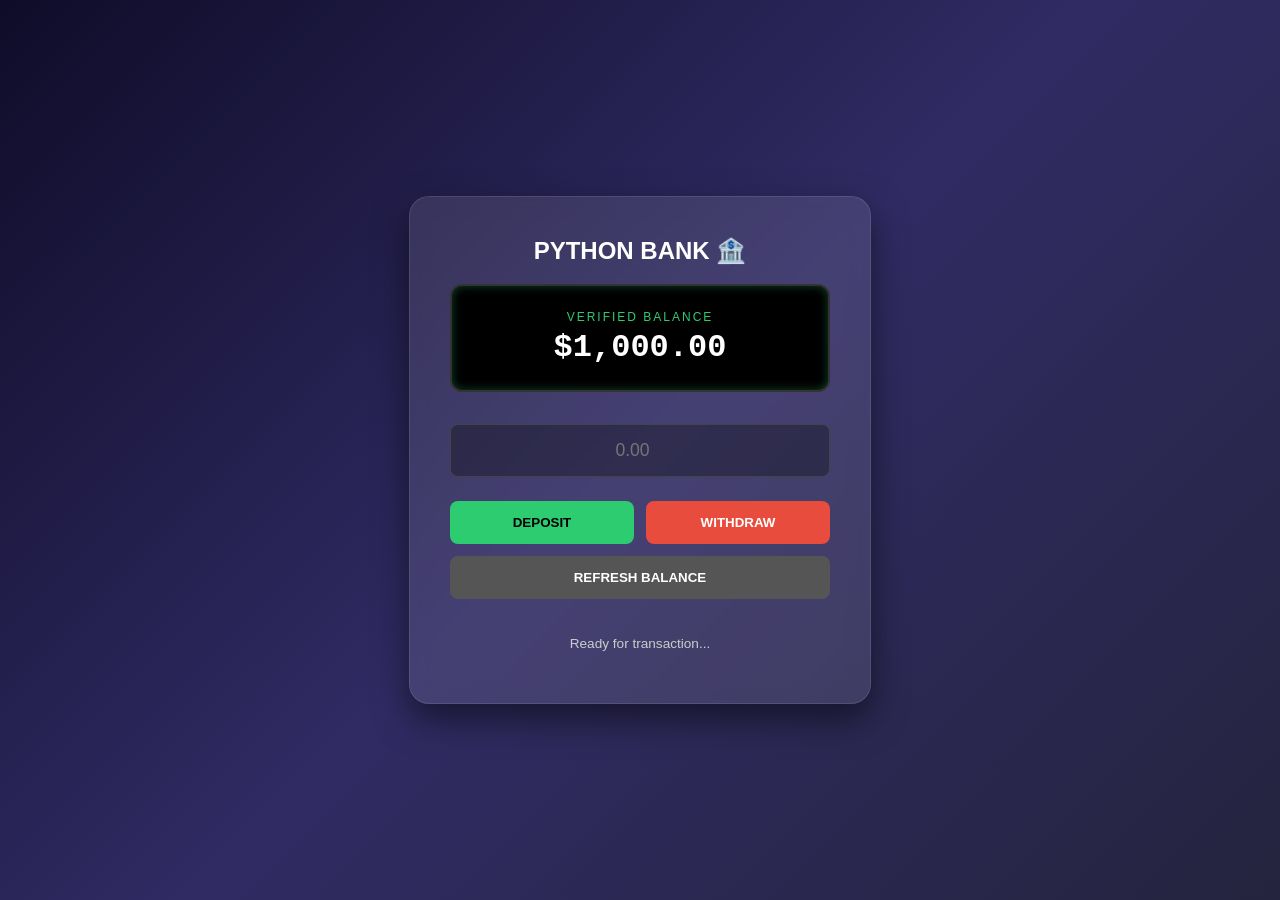
<file: index.html>
<!DOCTYPE html>
<html lang="en">
<head>
    <meta charset="UTF-8">
    <meta name="viewport" content="width=device-width, initial-scale=1.0">
    <title>Python ATM Pro</title>
    <style>
        :root {
            --primary: #2ecc71;
            --dark: #1a1a2e;
            --accent: #16213e;
            --danger: #e74c3c;
            --text: #ffffff;
        }

        body {
            font-family: 'Segoe UI', sans-serif;
            background: linear-gradient(135deg, #0f0c29, #302b63, #24243e);
            display: flex;
            justify-content: center;
            align-items: center;
            height: 100vh;
            margin: 0;
            color: var(--text);
        }

        .atm-card {
            background: rgba(255, 255, 255, 0.1);
            backdrop-filter: blur(10px);
            padding: 2.5rem;
            border-radius: 20px;
            border: 1px solid rgba(255, 255, 255, 0.1);
            box-shadow: 0 15px 35px rgba(0,0,0,0.5);
            width: 380px;
            text-align: center;
        }

        .screen {
            background: #000;
            border: 2px solid #333;
            padding: 1.5rem;
            border-radius: 12px;
            margin-bottom: 2rem;
            box-shadow: inset 0 0 10px #2ecc7155;
        }

        .balance-label { font-size: 0.75rem; color: var(--primary); letter-spacing: 2px; text-transform: uppercase; }
        .balance-amount { font-size: 2rem; font-family: 'Courier New', monospace; font-weight: bold; margin-top: 5px; }

        input {
            width: 100%;
            padding: 15px;
            box-sizing: border-box;
            background: rgba(0, 0, 0, 0.3);
            border: 1px solid #444;
            border-radius: 8px;
            color: white;
            font-size: 1.1rem;
            margin-bottom: 1.5rem;
            text-align: center;
        }

        .btn-grid {
            display: grid;
            grid-template-columns: 1fr 1fr;
            gap: 12px;
        }

        button {
            padding: 14px;
            border: none;
            border-radius: 8px;
            cursor: pointer;
            font-weight: 600;
            transition: all 0.2s;
            text-transform: uppercase;
        }

        .btn-dep { background: var(--primary); color: #000; }
        .btn-with { background: var(--danger); color: white; }
        .btn-bal { background: #555; color: white; grid-column: span 2; }

        button:hover { opacity: 0.9; transform: translateY(-2px); }
        button:active { transform: translateY(0); }

        #statusMsg {
            margin-top: 1.5rem;
            font-size: 0.85rem;
            min-height: 40px;
            display: flex;
            align-items: center;
            justify-content: center;
            color: #ccc;
        }
    </style>
</head>
<body>

<div class="atm-card">
    <h2 style="margin-top:0">PYTHON BANK 🏦</h2>
    
    <div class="screen">
        <div class="balance-label">Verified Balance</div>
        <div id="display" class="balance-amount">$1,000.00</div>
    </div>

    <input type="number" id="amountInput" placeholder="0.00" step="0.01">

    <div class="btn-grid">
        <button class="btn-dep" onclick="sendAction('deposit')">Deposit</button>
        <button class="btn-with" onclick="sendAction('withdraw')">Withdraw</button>
        <button class="btn-bal" onclick="sendAction('check')">Refresh Balance</button>
    </div>

    <div id="statusMsg">Ready for transaction...</div>
</div>

<script>
    // This is the bridge to your Python Flask app
    async function sendAction(type) {
        const amountInput = document.getElementById('amountInput');
        const statusMsg = document.getElementById('statusMsg');
        const display = document.getElementById('display');
        
        const amount = amountInput.value || 0;

        try {
            // "fetch" sends the data to your Python route @app.route('/action')
            const response = await fetch('/action', {
                method: 'POST',
                headers: { 'Content-Type': 'application/json' },
                body: JSON.stringify({ 
                    action: type, 
                    amount: amount 
                })
            });

            const data = await response.json();

            // Update the UI with data Python sent back
            display.innerText = `$${data.balance.toLocaleString(undefined, {minimumFractionDigits: 2})}`;
            statusMsg.innerText = data.message;
            amountInput.value = ''; // Clear input field

        } catch (error) {
            statusMsg.innerText = "Error connecting to Python server!";
            console.error(error);
        }
    }
</script>

</body>
</html>
</file>
